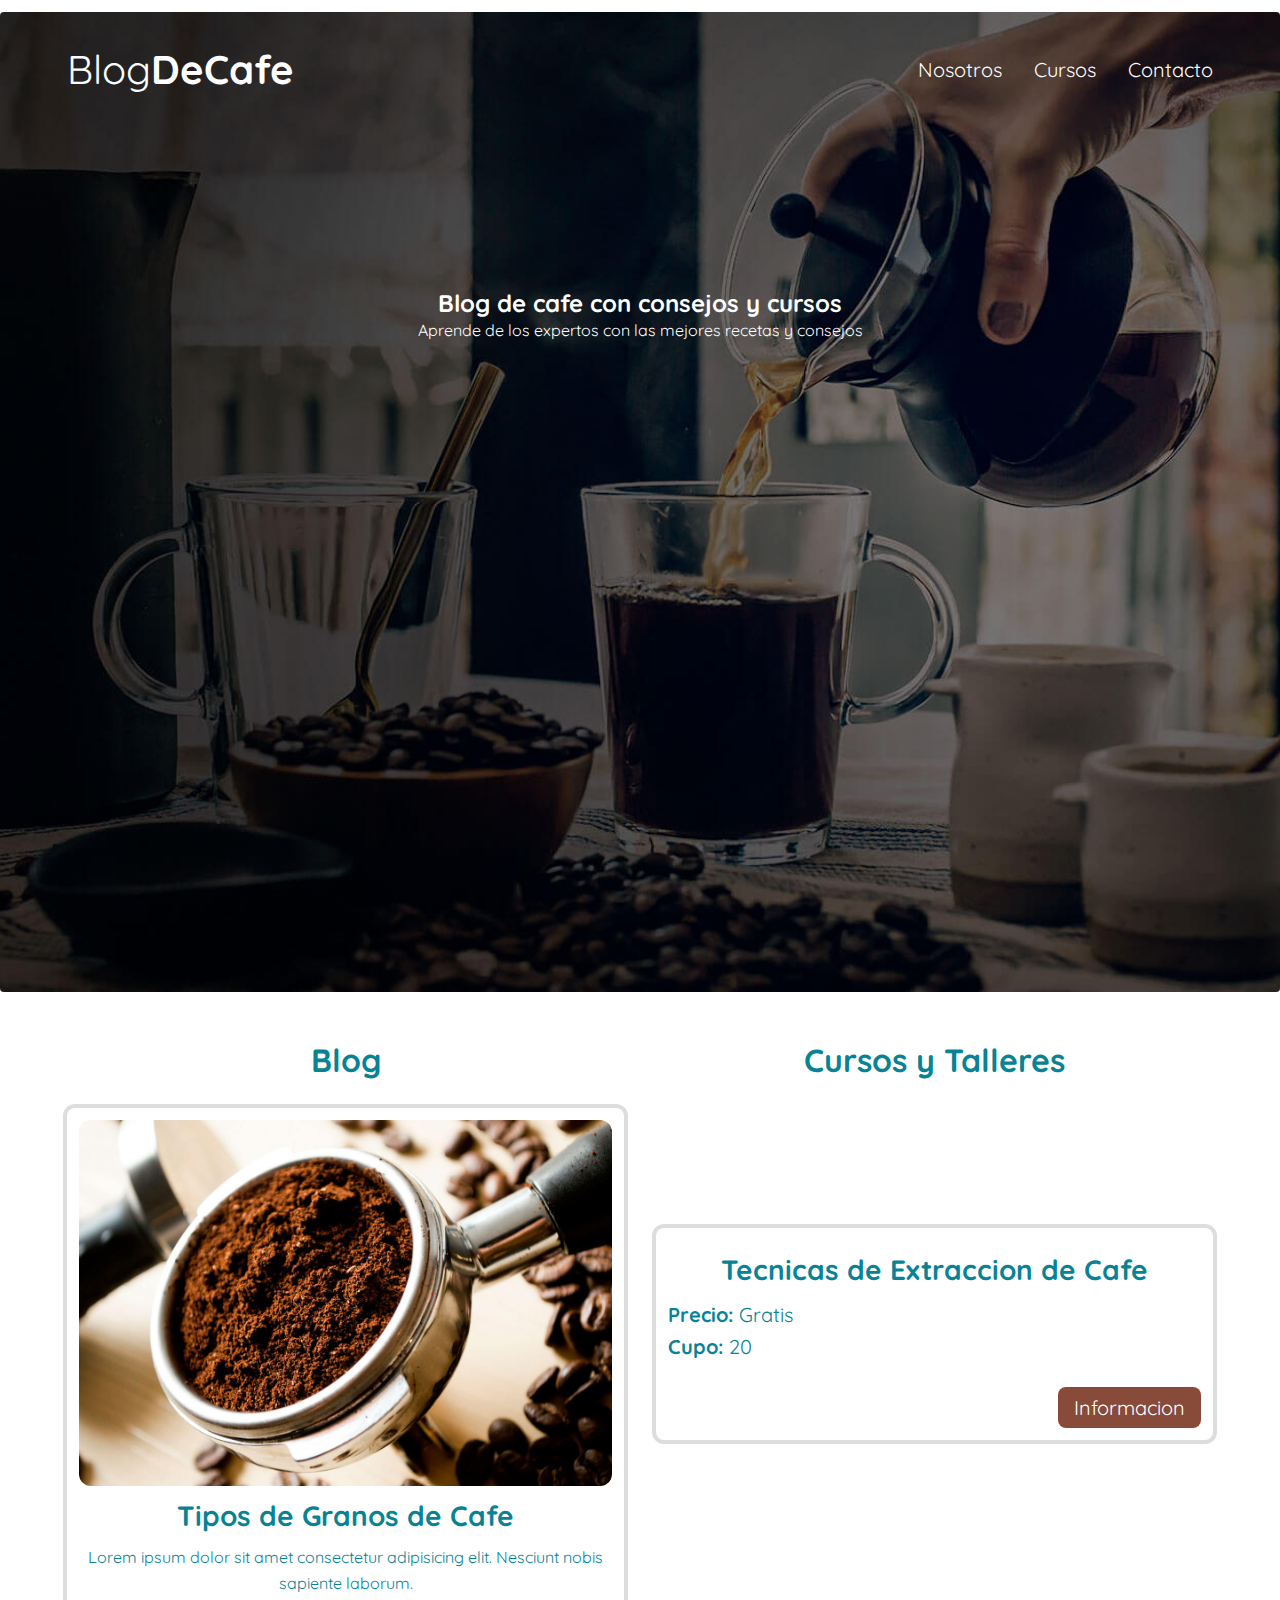
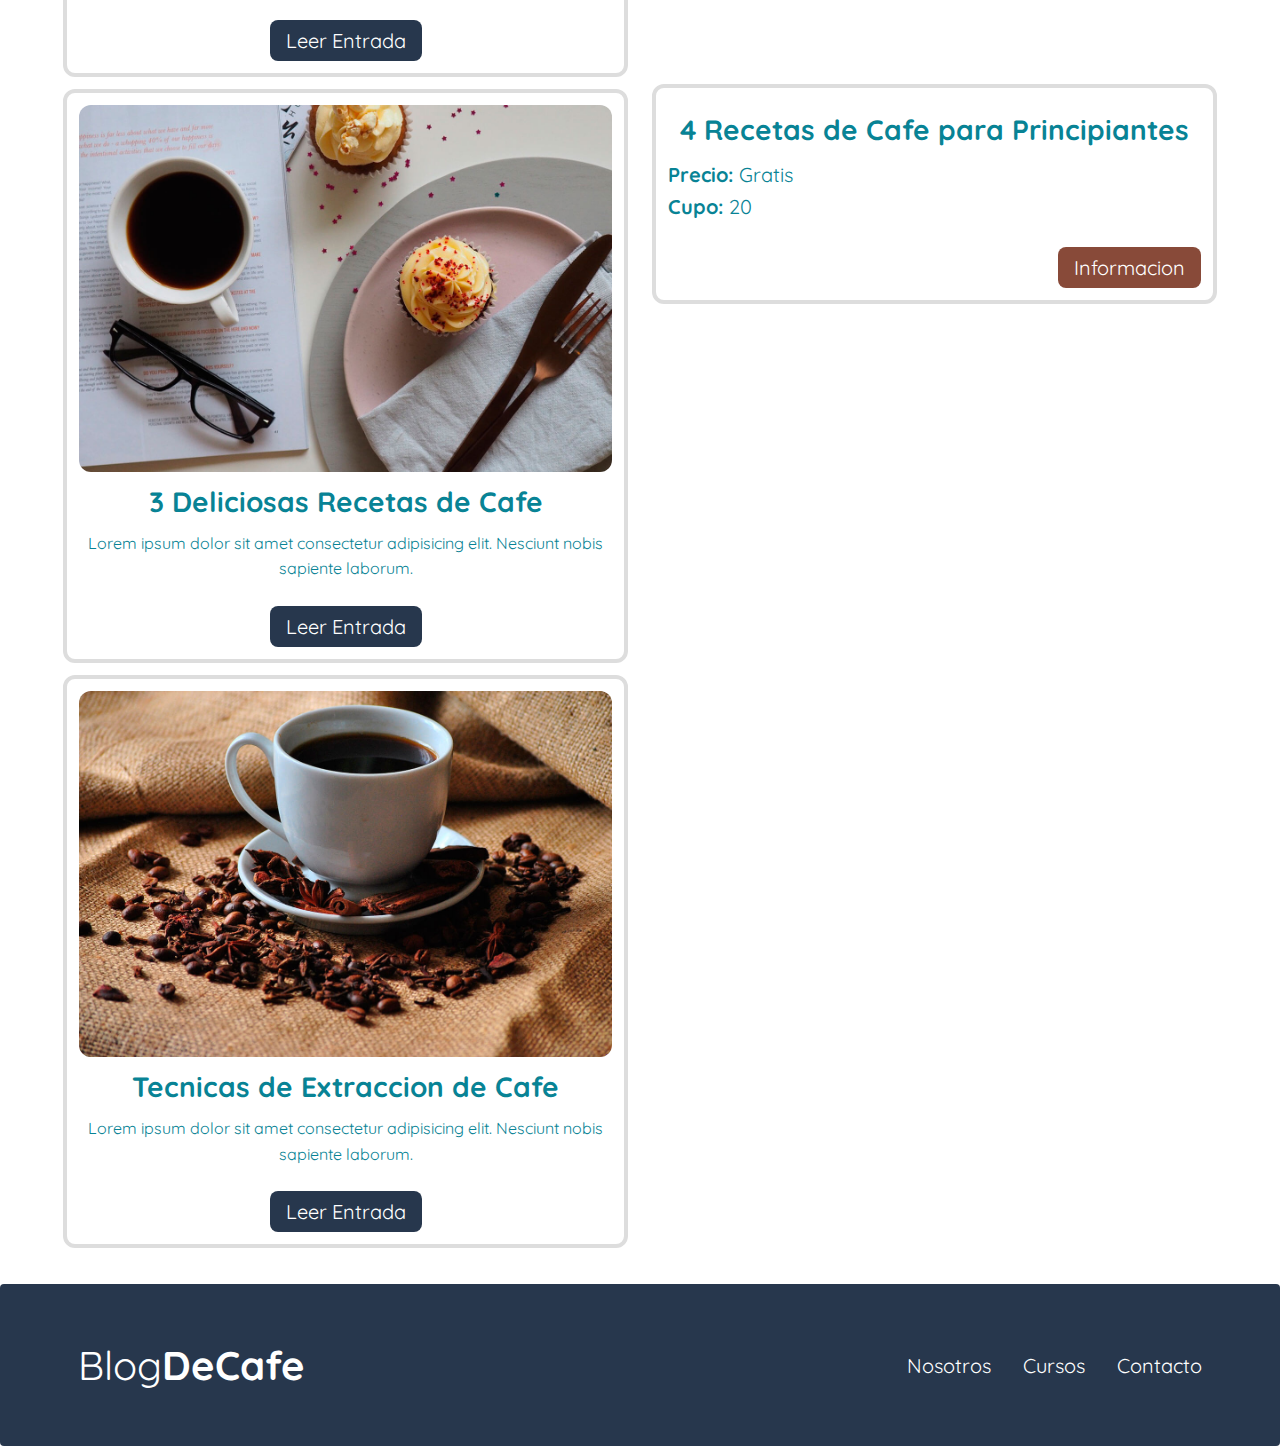
<file: index.html>
<!DOCTYPE html>
<html lang="en">
<head>
    <meta charset="UTF-8">
    <meta http-equiv="X-UA-Compatible" content="IE=edge">
    <meta name="viewport" content="width=device-width, initial-scale=1.0">
    <title>Blog de Cafe | Inicio</title>
    <link href="https://file.myfontastic.com/TkGR3cWyWyGN9nw6n6bYHh/icons.css" rel="stylesheet">
    <link rel="stylesheet" href="sass/custom.css">
</head>
<body>
    <header class="header">
        <div class="container">
            <div class="barra">
                <a href="index.html" class="logo">
                    <h1>Blog<span>DeCafe</span></h1>
                </a>

                <nav class="menu">
                    <a href="nosotros.html">Nosotros</a>
                    <a href="cursos.html">Cursos</a>
                    <a href="contacto.html">Contacto</a>
                </nav>
            </div>

            <div class="header-text">
                <h2>Blog de cafe con consejos y cursos</h2>
                <p>Aprende de los expertos con las mejores recetas y consejos</p>
            </div> 
        </div>
    </header>

    <main class="container">
        <div class="two">
            <section class="blog">
                <h2>Blog</h2>
                <div class="blog-content">
                    <img src="images/blog1.jpg">
                    <h3>Tipos de Granos de Cafe</h3>
                    <p>Lorem ipsum dolor sit amet consectetur adipisicing elit. Nesciunt nobis sapiente laborum.</p>
                    <div class="center">
                        <a class="btn btn-blog" href="entrada.html">Leer Entrada</a>
                    </div>
                </div>

                <div class="blog-content">
                    <img src="images/blog2.jpg">
                    <h3>3 Deliciosas Recetas de Cafe</h3>
                    <p>Lorem ipsum dolor sit amet consectetur adipisicing elit. Nesciunt nobis sapiente laborum.</p>
                    <div class="center">
                        <a class="btn btn-blog" href="entrada.html">Leer Entrada</a></div>
                </div>

                <div class="blog-content">
                    <img src="images/blog3.jpg">
                    <h3>Tecnicas de Extraccion de Cafe</h3>
                    <p>Lorem ipsum dolor sit amet consectetur adipisicing elit. Nesciunt nobis sapiente laborum.</p>
                    <div class="center">
                        <a class="btn btn-blog" href="entrada.html">Leer Entrada</a></div>
                </div>
            </section>

            <section class="courses">
                <h2>Cursos y Talleres</h2>
                <div class="courses-content">
                    <h3>Tecnicas de Extraccion de Cafe</h3>
                    <p>Precio: <span>Gratis</span> </p>
                    <p>Cupo: <span>20</span> </p>
                    <div class="right">
                        <a class="btn btn-courses" href="#">Informacion</a>
                    </div>
                </div>

                <div class="courses-content">
                    <h3>4 Recetas de Cafe para Principiantes</h3>
                    <p>Precio: <span>Gratis</span> </p>
                    <p>Cupo: <span>20</span> </p>
                    <div class="right">
                        <a class="btn btn-courses" href="#">Informacion</a>
                    </div>
                </div>
            </section>
        </div>
    </main>

    <footer class="footer">
        <div class="container">
            <div class="barra">
                <a href="index.html" class="logo">
                    <h1>Blog<span>DeCafe</span></h1>
                </a>

            <div class="menu">
                    <a href="nosotros.html">Nosotros</a>
                    <a href="cursos.html">Cursos</a>
                    <a href="contacto.html">Contacto</a>
                </div>
            </div>
        </div>
    </footer>
    </body>
</html>
</file>
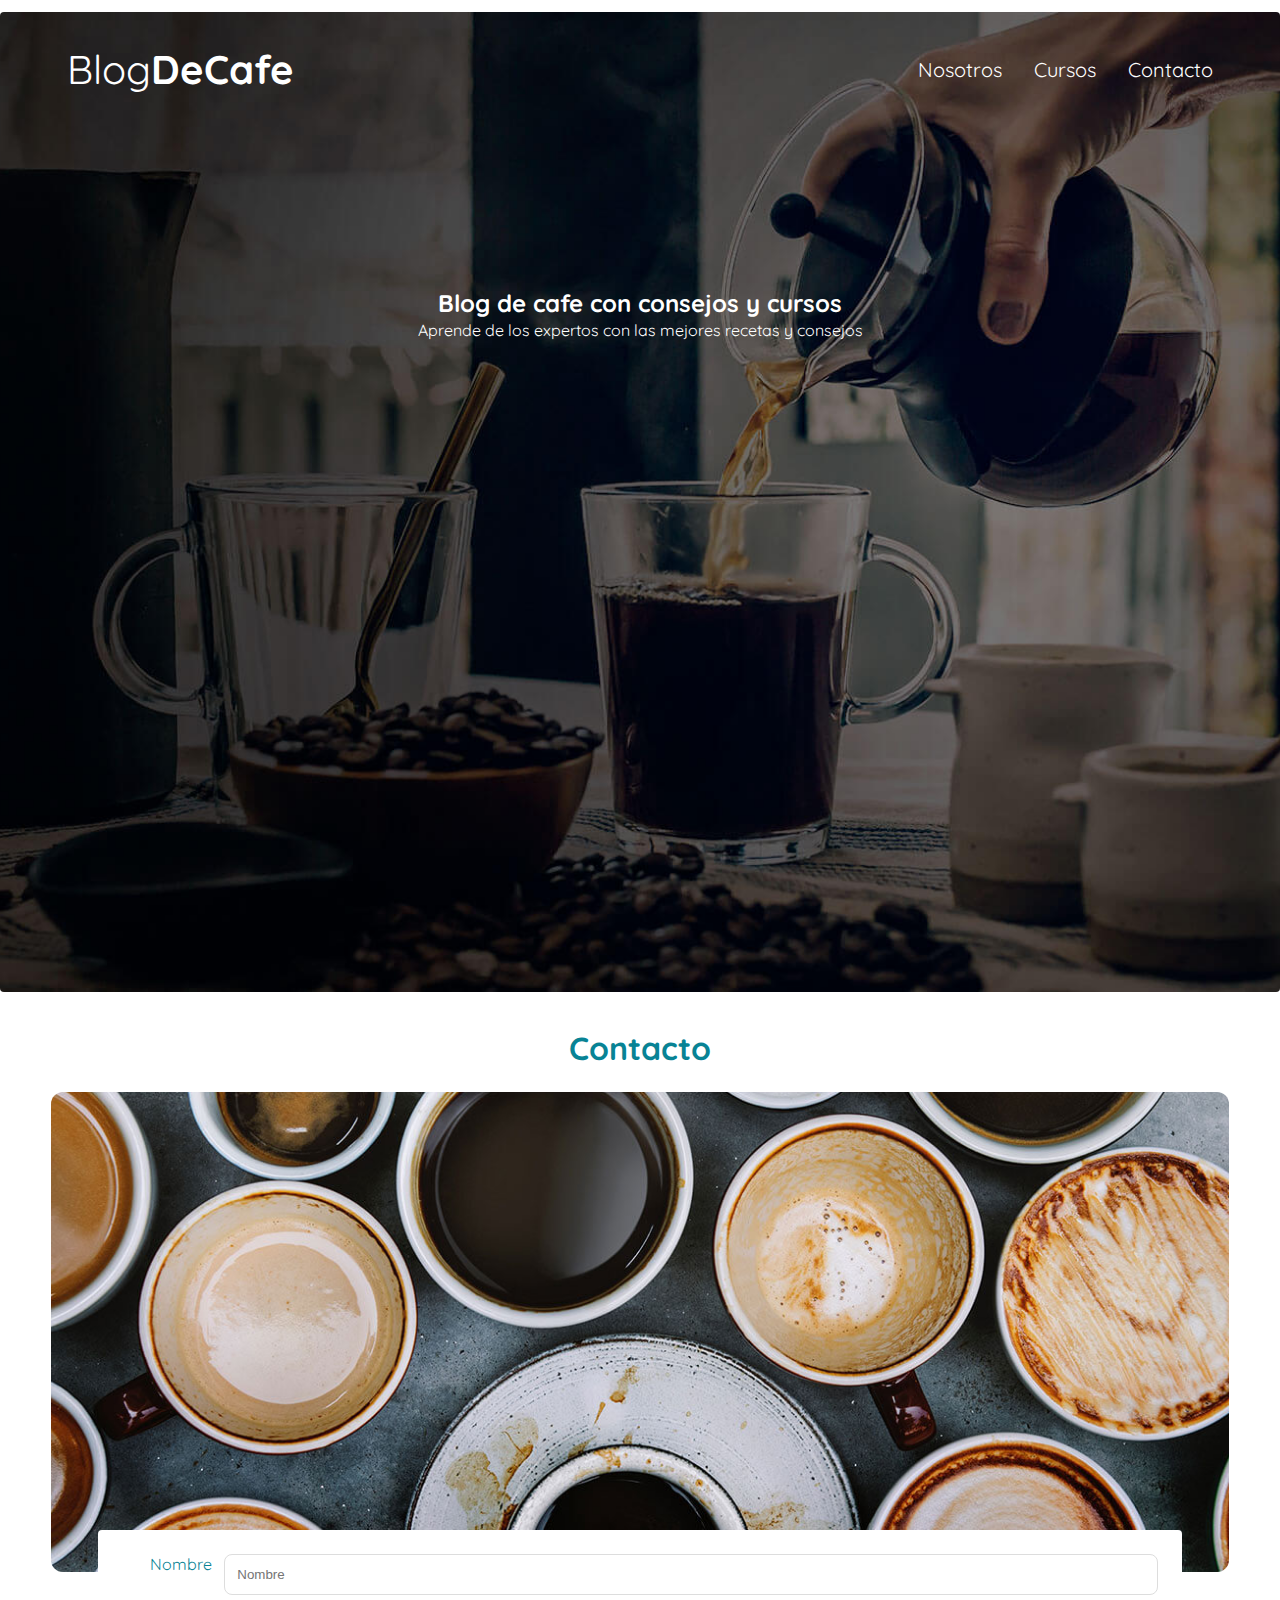
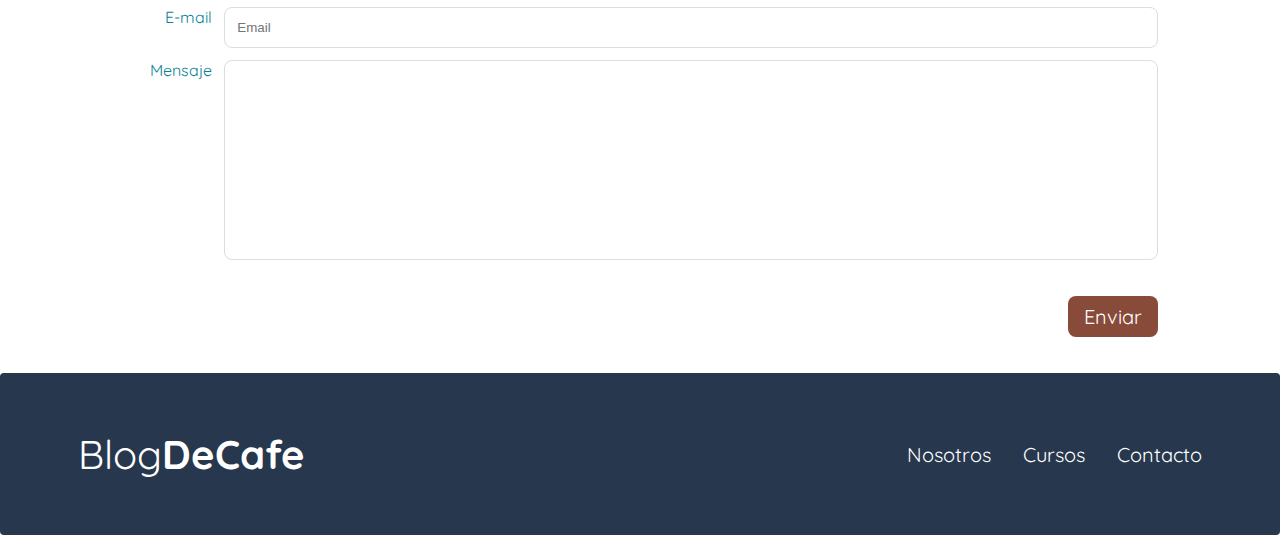
<file: contacto.html>
<!DOCTYPE html>
<html lang="en">
<head>
    <meta charset="UTF-8">
    <meta http-equiv="X-UA-Compatible" content="IE=edge">
    <meta name="viewport" content="width=device-width, initial-scale=1.0">
    <title>Blog de Cafe | Contacto</title>
    <link href="https://file.myfontastic.com/TkGR3cWyWyGN9nw6n6bYHh/icons.css" rel="stylesheet">
    <link rel="stylesheet" href="sass/custom.css">
</head>
<body>
    <header class="header">
        <div class="container">
            <div class="barra">
                <a href="index.html" class="logo">
                    <h1>Blog<span>DeCafe</span></h1>
                </a>

                <nav class="menu">
                    <a href="nosotros.html">Nosotros</a>
                    <a href="cursos.html">Cursos</a>
                    <a href="contacto.html">Contacto</a>
                </nav>
            </div>

            <div class="header-text">
                <h2>Blog de cafe con consejos y cursos</h2>
                <p>Aprende de los expertos con las mejores recetas y consejos</p>
            </div> 
        </div>
    </header>

    <main class="container">
        <h2>Contacto</h2>
        <div class="contact"></div>
        <form class="form">
            <div class="field">
                <label>Nombre</label>
                <input type="text" placeholder="Nombre">
            </div>

            <div class="field">
                <label>E-mail</label>
                <input type="email" placeholder="Email">
            </div>

            <div class="field">
                <label>Mensaje</label>
                <textarea></textarea>
            </div>
            <div class="right">
                <a href="#" class="btn btn-courses">Enviar</a>
            </div>
        </form>
    </main>

    <footer class="footer">
        <div class="container">
            <div class="barra">
                <a href="index.html" class="logo">
                    <h1>Blog<span>DeCafe</span></h1>
                </a>
                <div class="menu">
                    <a href="nosotros.html">Nosotros</a>
                    <a href="cursos.html">Cursos</a>
                    <a href="contacto.html">Contacto</a>
                </div>
            </div>
        </div>
    </footer>
    </body>
</html>
</file>
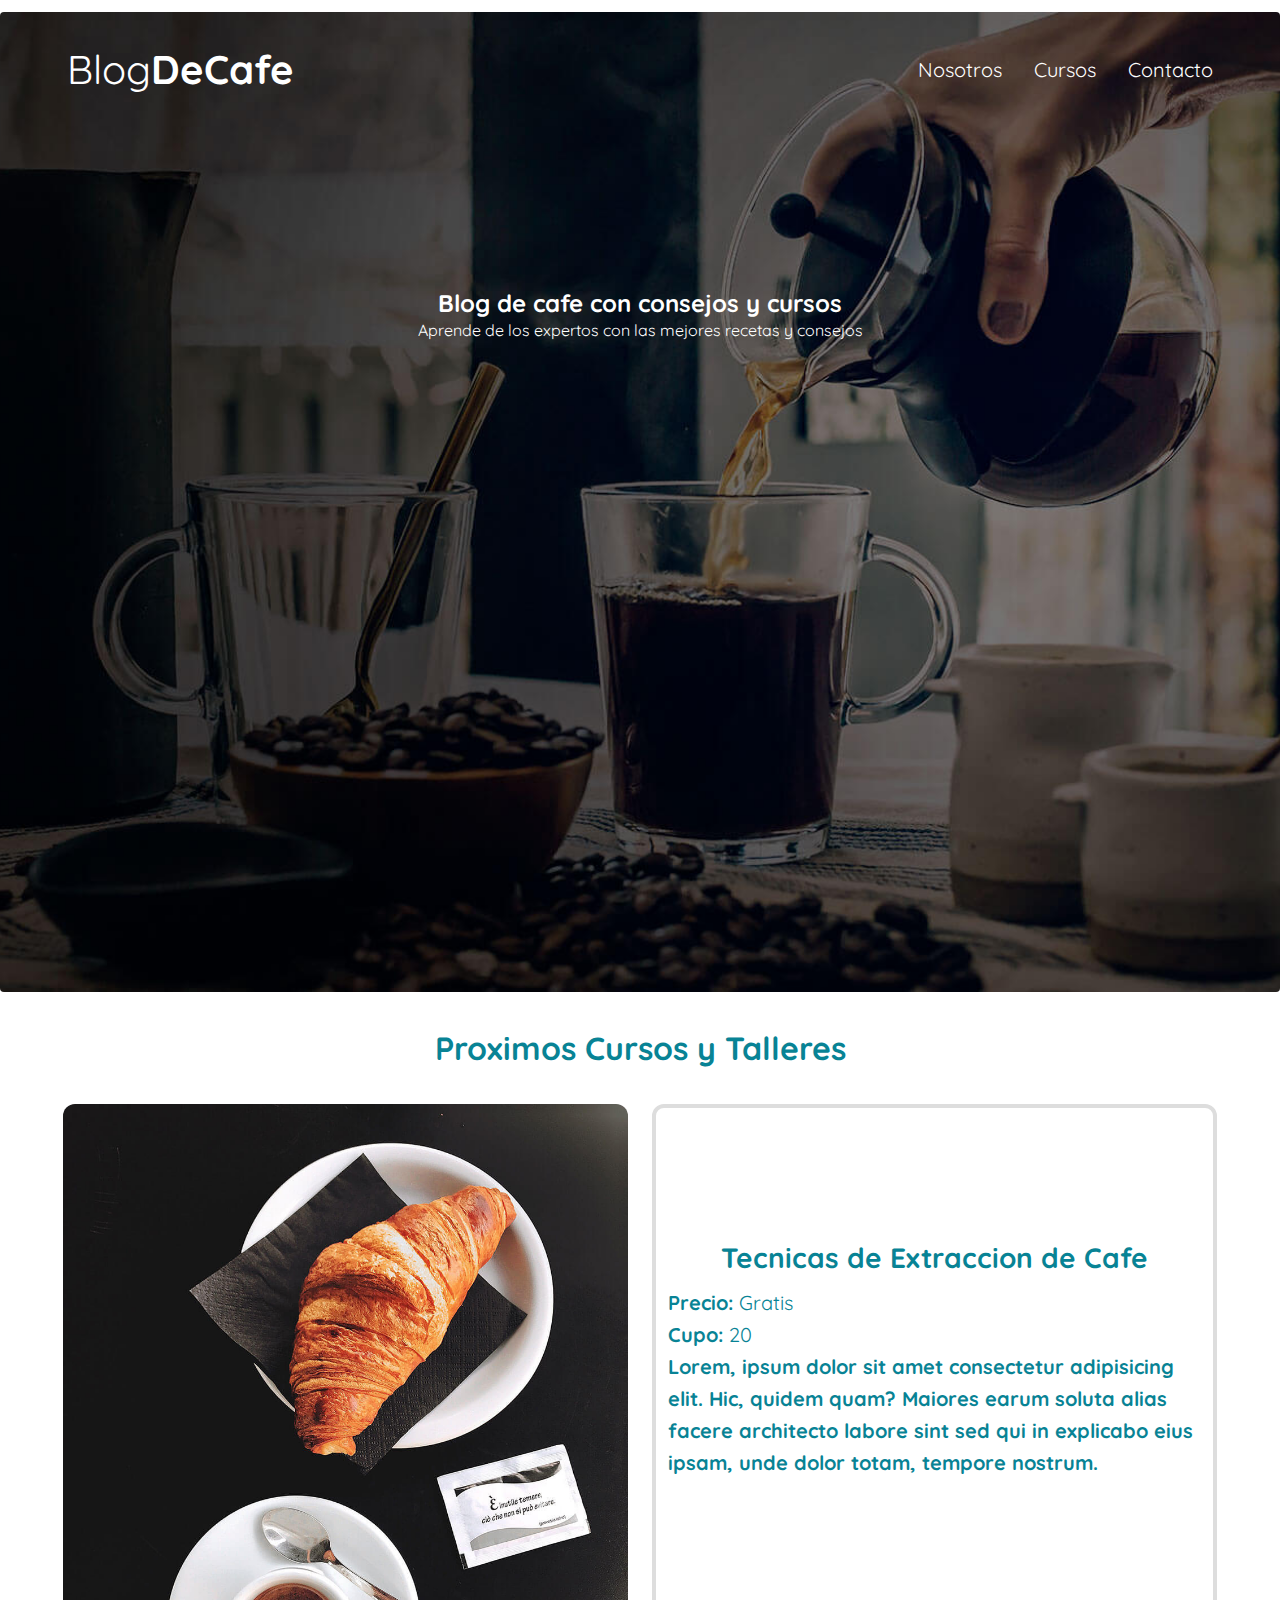
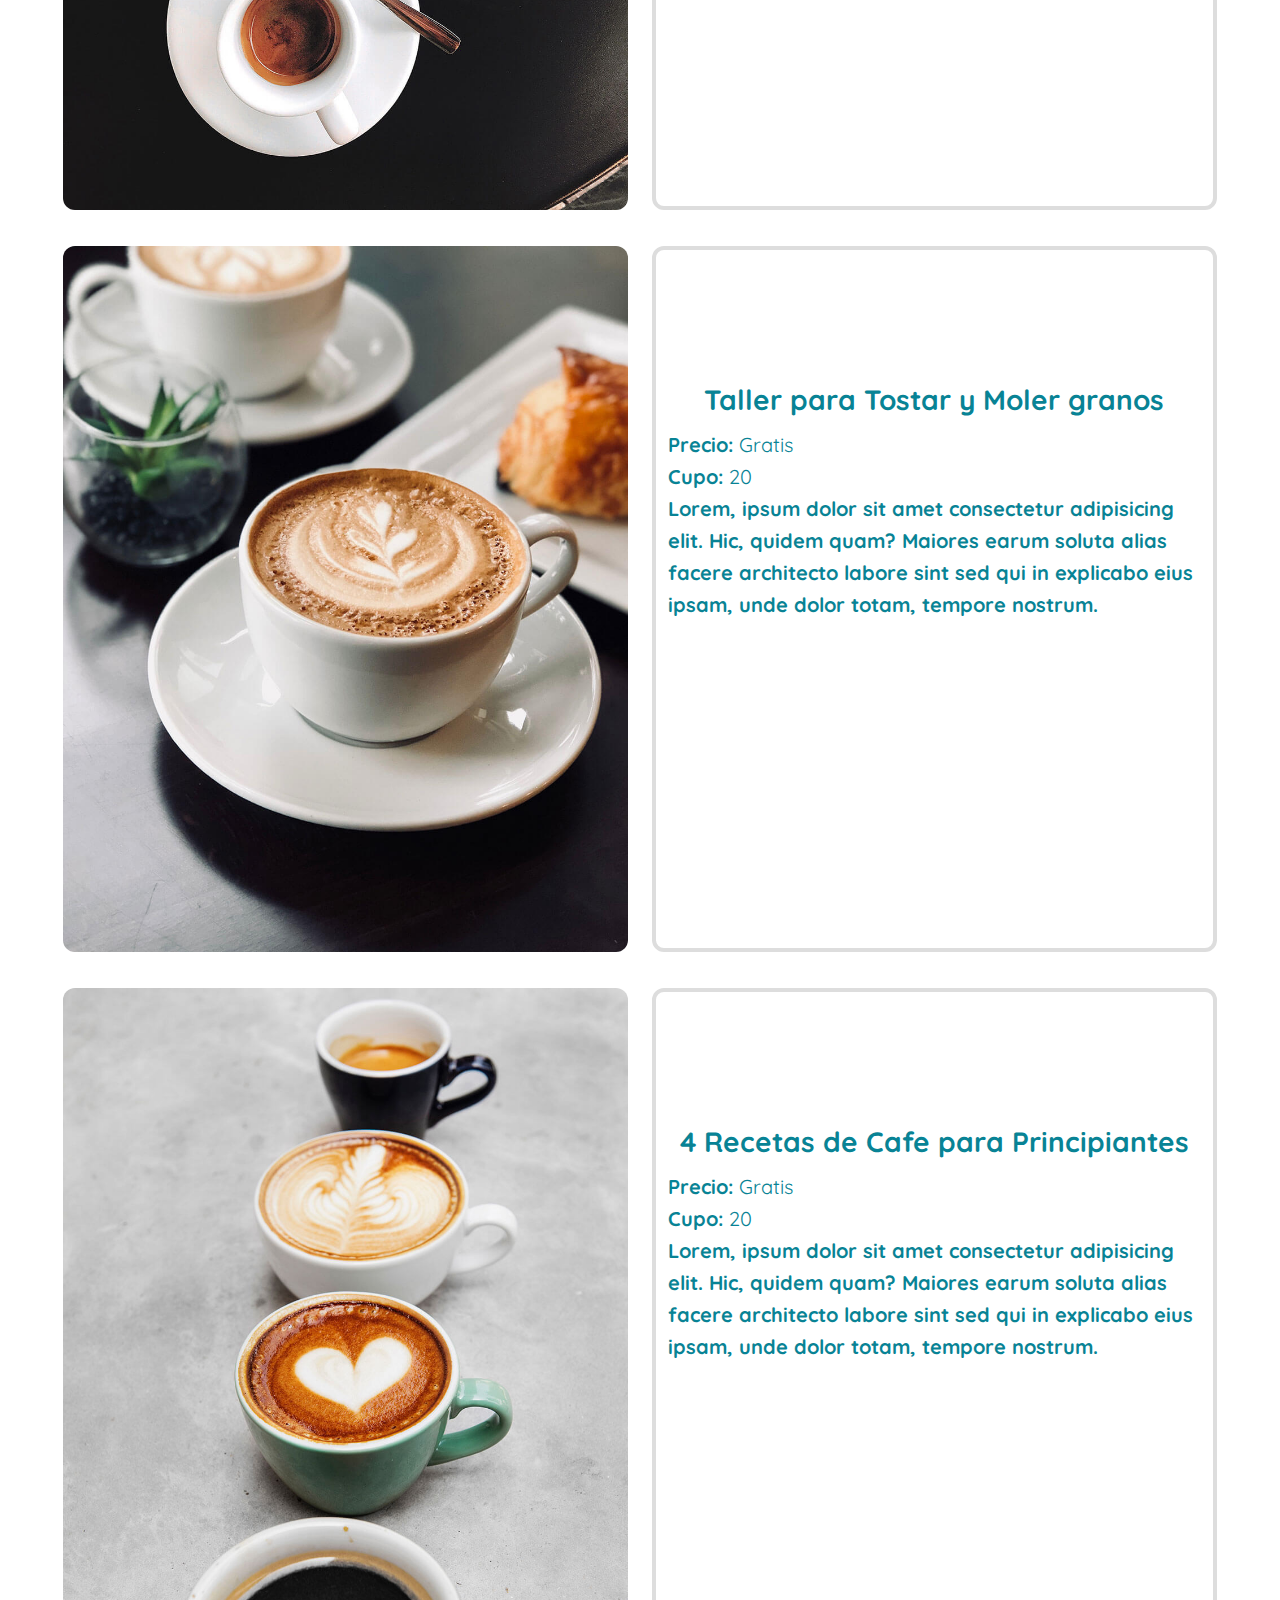
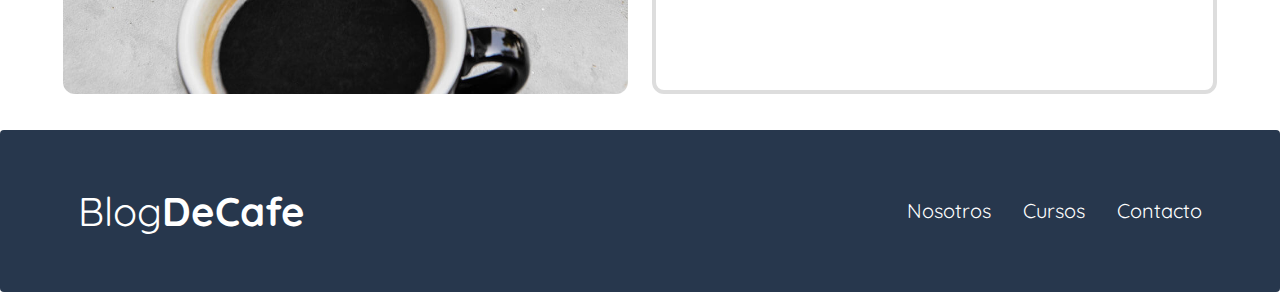
<file: cursos.html>
<!DOCTYPE html>
<html lang="en">
<head>
    <meta charset="UTF-8">
    <meta http-equiv="X-UA-Compatible" content="IE=edge">
    <meta name="viewport" content="width=device-width, initial-scale=1.0">
    <title>Blog de Cafe | Cursos</title>
    <link href="https://file.myfontastic.com/TkGR3cWyWyGN9nw6n6bYHh/icons.css" rel="stylesheet">
    <link rel="stylesheet" href="sass/custom.css">
</head>
<body>
    <header class="header">
        <div class="container">
            <div class="barra">
                <a href="index.html" class="logo">
                    <h1>Blog<span>DeCafe</span></h1>
                </a>

                <nav class="menu">
                    <a href="nosotros.html">Nosotros</a>
                    <a href="cursos.html">Cursos</a>
                    <a href="contacto.html">Contacto</a>
                </nav>
            </div>

            <div class="header-text">
                <h2>Blog de cafe con consejos y cursos</h2>
                <p>Aprende de los expertos con las mejores recetas y consejos</p>
            </div> 
        </div>
    </header>

    <main class="container">
        <h2>Proximos Cursos y Talleres</h2>
        <div class="courses">
            <div class="two">
                <img src="images/curso1.jpg">
                <div class="text">
                    <h3>Tecnicas de Extraccion de Cafe</h3>
                    <p>Precio: <span>Gratis</span></p>
                    <p>Cupo: <span>20</span></p>
                    <p>Lorem, ipsum dolor sit amet consectetur adipisicing elit. Hic, quidem quam? Maiores earum soluta alias facere architecto labore sint sed qui in explicabo eius ipsam, unde dolor totam, tempore nostrum.</p>
                </div>
            </div>
            <div class="two">
                <img src="images/curso2.jpg">
                <div class="text">
                    <h3>Taller para Tostar y Moler 
                        granos
                    </h3>
                    <p>Precio: <span>Gratis</span></p>
                    <p>Cupo: <span>20</span></p>
                    <p>Lorem, ipsum dolor sit amet consectetur adipisicing elit. Hic, quidem quam? Maiores earum soluta alias facere architecto labore sint sed qui in explicabo eius ipsam, unde dolor totam, tempore nostrum.</p>
                </div>
            </div>
            <div class="two">
                <img src="images/curso3.jpg">
                <div class="text">
                    <h3>4 Recetas de Cafe para Principiantes</h3>
                    <p>Precio: <span>Gratis</span></p>
                    <p>Cupo: <span>20</span></p>
                    <p>Lorem, ipsum dolor sit amet consectetur adipisicing elit. Hic, quidem quam? Maiores earum soluta alias facere architecto labore sint sed qui in explicabo eius ipsam, unde dolor totam, tempore nostrum.</p>
                </div>
            </div>
        </div>
    </main>

    <footer class="footer">
        <div class="container">
            <div class="barra">
                <a href="index.html" class="logo">
                    <h1>Blog<span>DeCafe</span></h1>
                </a>
                <div class="menu">
                    <a href="nosotros.html">Nosotros</a>
                    <a href="cursos.html">Cursos</a>
                    <a href="contacto.html">Contacto</a>
                </div>
            </div>
        </div>
    </footer>
    </body>
</html>
</file>
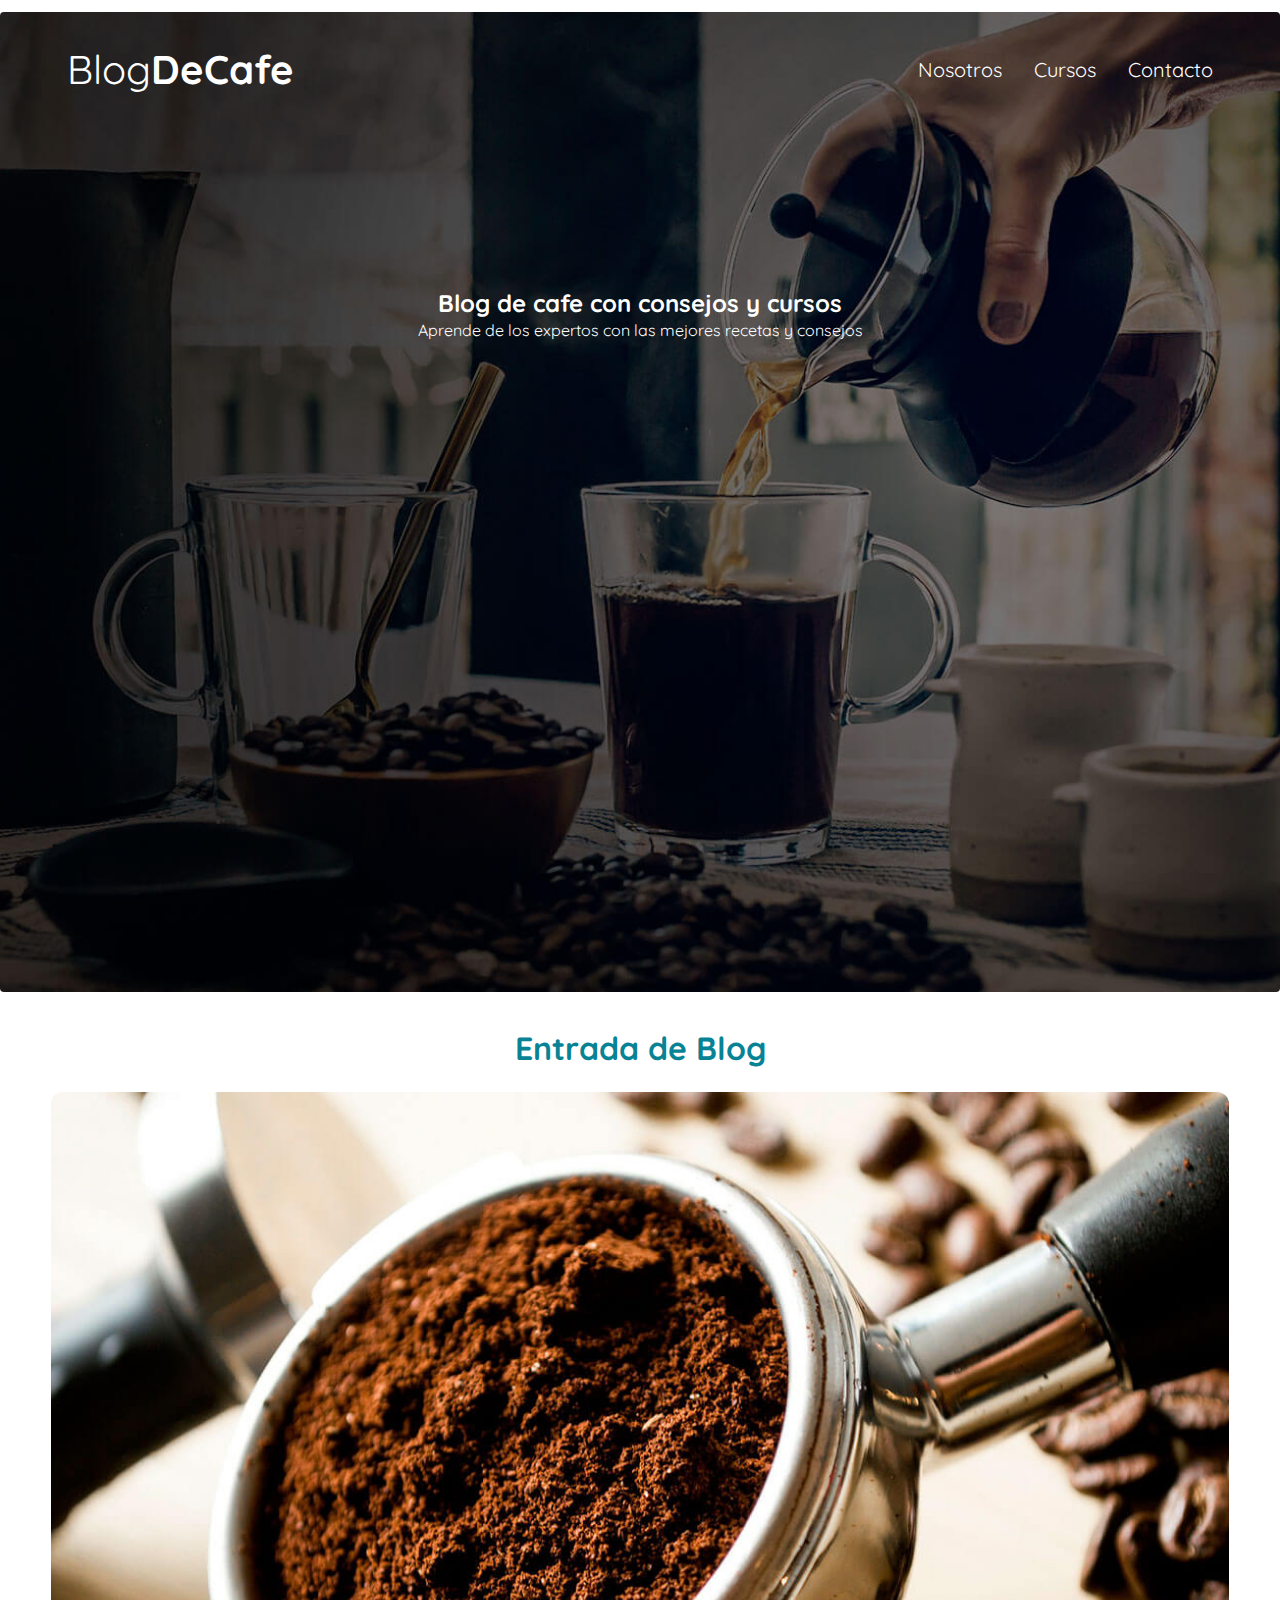
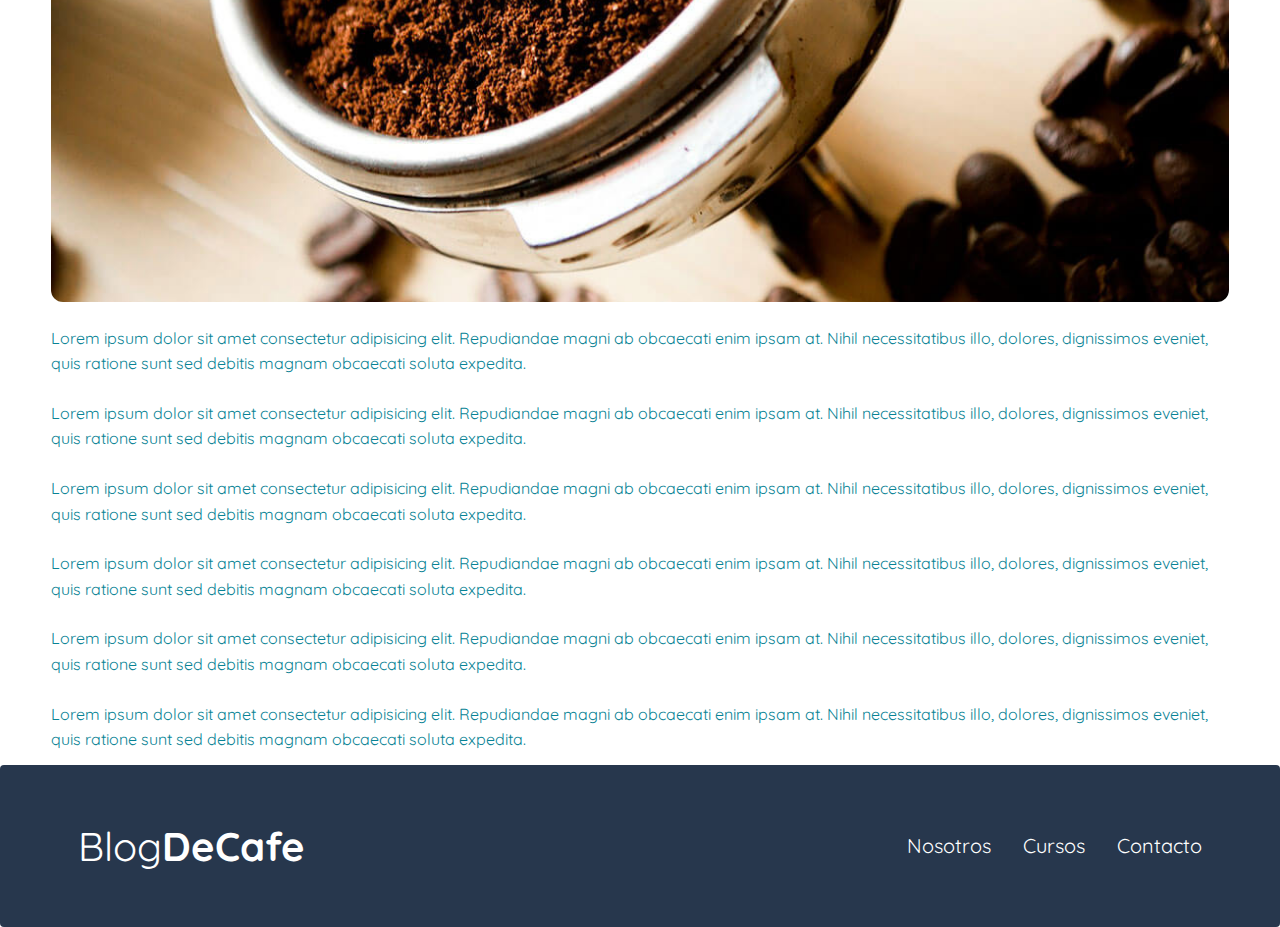
<file: entrada.html>
<!DOCTYPE html>
<html lang="en">
<head>
    <meta charset="UTF-8">
    <meta http-equiv="X-UA-Compatible" content="IE=edge">
    <meta name="viewport" content="width=device-width, initial-scale=1.0">
    <title>Blog de Cafe | Entrada</title>
    <link href="https://file.myfontastic.com/TkGR3cWyWyGN9nw6n6bYHh/icons.css" rel="stylesheet">
    <link rel="stylesheet" href="sass/custom.css">
</head>
<body>
    <header class="header">
        <div class="container">
            <div class="barra">
                <a href="index.html" class="logo">
                    <h1>Blog<span>DeCafe</span></h1>
                </a>

                <nav class="menu">
                    <a href="nosotros.html">Nosotros</a>
                    <a href="cursos.html">Cursos</a>
                    <a href="contacto.html">Contacto</a>
                </nav>
            </div>

            <div class="header-text">
                <h2>Blog de cafe con consejos y cursos</h2>
                <p>Aprende de los expertos con las mejores recetas y consejos</p>
            </div> 
        </div>
    </header>

    <main class="container">
        <h2>Entrada de Blog</h2>
        <div class="entrada">
            <picture>
                <img src="images/blog1.jpg">
            </picture>
            <p>Lorem ipsum dolor sit amet consectetur adipisicing elit. Repudiandae magni ab obcaecati enim ipsam at. Nihil necessitatibus illo, dolores, dignissimos eveniet, quis ratione sunt sed debitis magnam obcaecati soluta expedita.</p>
            <p>Lorem ipsum dolor sit amet consectetur adipisicing elit. Repudiandae magni ab obcaecati enim ipsam at. Nihil necessitatibus illo, dolores, dignissimos eveniet, quis ratione sunt sed debitis magnam obcaecati soluta expedita.</p>
            <p>Lorem ipsum dolor sit amet consectetur adipisicing elit. Repudiandae magni ab obcaecati enim ipsam at. Nihil necessitatibus illo, dolores, dignissimos eveniet, quis ratione sunt sed debitis magnam obcaecati soluta expedita.</p>
            <p>Lorem ipsum dolor sit amet consectetur adipisicing elit. Repudiandae magni ab obcaecati enim ipsam at. Nihil necessitatibus illo, dolores, dignissimos eveniet, quis ratione sunt sed debitis magnam obcaecati soluta expedita.</p>
            <p>Lorem ipsum dolor sit amet consectetur adipisicing elit. Repudiandae magni ab obcaecati enim ipsam at. Nihil necessitatibus illo, dolores, dignissimos eveniet, quis ratione sunt sed debitis magnam obcaecati soluta expedita.</p>
            <p>Lorem ipsum dolor sit amet consectetur adipisicing elit. Repudiandae magni ab obcaecati enim ipsam at. Nihil necessitatibus illo, dolores, dignissimos eveniet, quis ratione sunt sed debitis magnam obcaecati soluta expedita.</p>
        </div>
    </main>

    <footer class="footer">
        <div class="container">
            <div class="barra">
                <a href="index.html" class="logo">
                    <h1>Blog<span>DeCafe</span></h1>
                </a>
                <div class="menu">
                    <a href="nosotros.html">Nosotros</a>
                    <a href="cursos.html">Cursos</a>
                    <a href="contacto.html">Contacto</a>
                </div>
            </div>
        </div>
    </footer>
    </body>
</html>
</file>
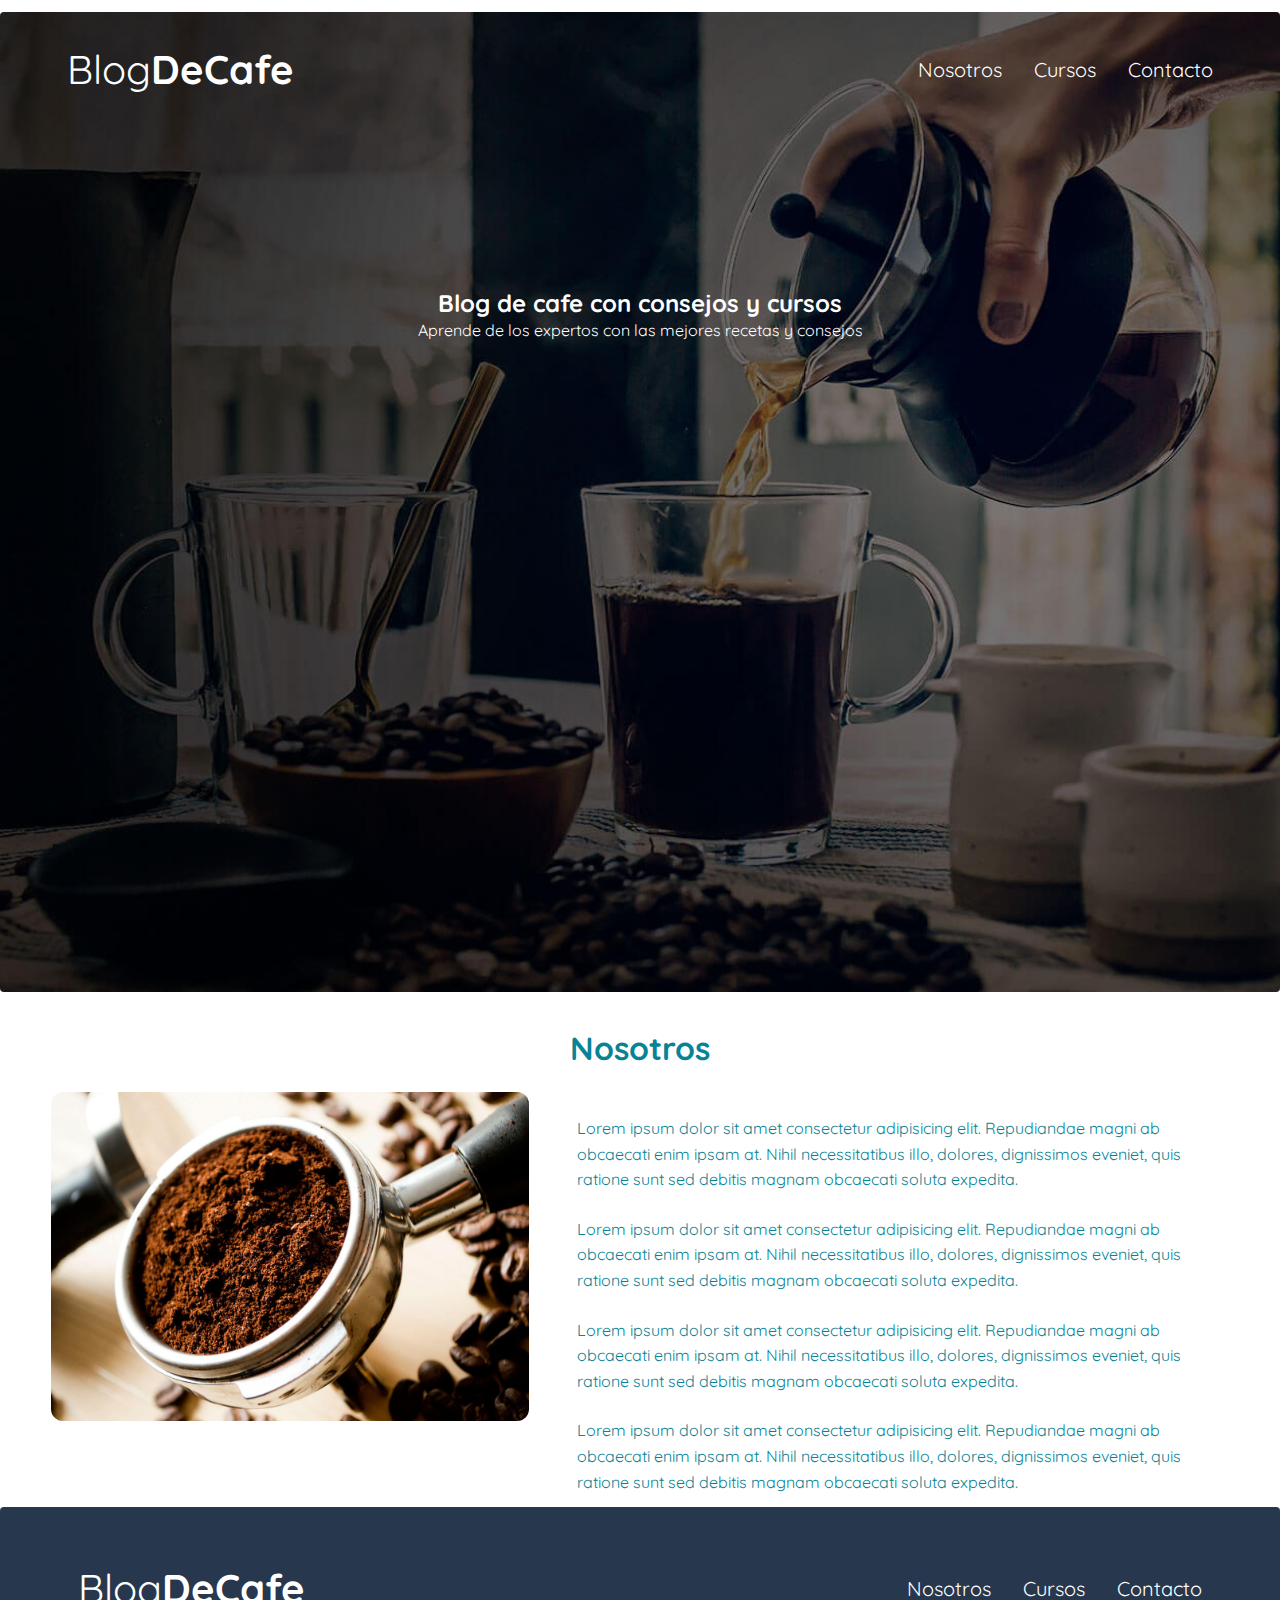
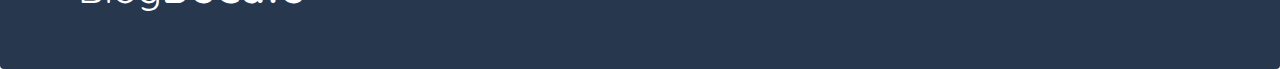
<file: nosotros.html>
<!DOCTYPE html>
<html lang="en">
<head>
    <meta charset="UTF-8">
    <meta http-equiv="X-UA-Compatible" content="IE=edge">
    <meta name="viewport" content="width=device-width, initial-scale=1.0">
    <title>Blog de Cafe | Nosotros</title>
    <link href="https://file.myfontastic.com/TkGR3cWyWyGN9nw6n6bYHh/icons.css" rel="stylesheet">
    <link rel="stylesheet" href="sass/custom.css">
</head>
<body>
    <header class="header">
        <div class="container">
            <div class="barra">
                <a href="index.html" class="logo">
                    <h1>Blog<span>DeCafe</span></h1>
                </a>

                <nav class="menu">
                    <a href="nosotros.html">Nosotros</a>
                    <a href="cursos.html">Cursos</a>
                    <a href="contacto.html">Contacto</a>
                </nav>
            </div>

            <div class="header-text">
                <h2>Blog de cafe con consejos y cursos</h2>
                <p>Aprende de los expertos con las mejores recetas y consejos</p>
            </div> 
        </div>
    </header>

    <main class="container">
        <h2>Nosotros</h2>
        <div class="nosotros">
            <picture>
                <img src="images/blog1.jpg">
            </picture>
                <div class="description">
                <p>Lorem ipsum dolor sit amet consectetur adipisicing elit. Repudiandae magni ab obcaecati enim ipsam at. Nihil necessitatibus illo, dolores, dignissimos eveniet, quis ratione sunt sed debitis magnam obcaecati soluta expedita.</p>
                <p>Lorem ipsum dolor sit amet consectetur adipisicing elit. Repudiandae magni ab obcaecati enim ipsam at. Nihil necessitatibus illo, dolores, dignissimos eveniet, quis ratione sunt sed debitis magnam obcaecati soluta expedita.</p>
                <p>Lorem ipsum dolor sit amet consectetur adipisicing elit. Repudiandae magni ab obcaecati enim ipsam at. Nihil necessitatibus illo, dolores, dignissimos eveniet, quis ratione sunt sed debitis magnam obcaecati soluta expedita.</p>
                <p>Lorem ipsum dolor sit amet consectetur adipisicing elit. Repudiandae magni ab obcaecati enim ipsam at. Nihil necessitatibus illo, dolores, dignissimos eveniet, quis ratione sunt sed debitis magnam obcaecati soluta expedita.</p>
                
            </div>
        </div>
    </main>

    <footer class="footer">
        <div class="container">
            <div class="barra">
                <a href="index.html" class="logo">
                    <h1>Blog<span>DeCafe</span></h1>
                </a>
                <div class="menu">
                    <a href="nosotros.html">Nosotros</a>
                    <a href="cursos.html">Cursos</a>
                    <a href="contacto.html">Contacto</a>
                </div>
            </div>
        </div>
    </footer>
    </body>
</html>
</file>
<file: sass/custom.css>
@import url("https://fonts.googleapis.com/css2?family=Quicksand:wght@400;600&display=swap");
html {
  box-sizing: border-box;
}

*, *::before, *::after {
  box-sizing: inherit;
}

body {
  font-family: "Quicksand", sans-serif;
  margin: 0;
  padding: 0;
}

a {
  color: #fff;
  font-size: 20px;
  padding: 8px 16px;
  text-decoration: none;
}

img {
  display: block;
  width: 100%;
  border-radius: 12px;
}

h1, h2, h3, p {
  margin: 0;
}

p {
  line-height: 1.6;
}

.container {
  max-width: 1280px;
  width: 92%;
  margin: 12px auto;
}

.btn {
  display: inline-block;
  color: #fff;
  font-size: 20px;
  margin-top: 24px;
  padding: 8px 16px;
  border-radius: 8px;
}

.header {
  position: relative;
  background-image: url("../images/banner.jpg");
  background-repeat: no-repeat;
  background-size: cover;
  background-position: center center;
  height: 680px;
  margin-bottom: 12px;
  border-radius: 4px;
}

@media (min-width: 1200px) {
  .header {
    height: 980px;
  }
}
@media (min-width: 2000px) {
  .header {
    height: 1280px;
  }
}
.barra {
  padding: 24px 0;
}

@media (min-width: 768px) {
  .barra {
    display: flex;
    justify-content: space-between;
    align-items: center;
  }
}
.logo {
  color: #fff;
  text-align: center;
}

.logo h1 {
  font-weight: normal;
}

.logo h1 span {
  font-weight: bold;
}

.header-text {
  display: flex;
  justify-content: center;
  flex-direction: column;
  align-items: center;
  color: #fff;
  height: 380px;
}

@media (min-width: 768px) {
  .menu {
    display: flex;
  }
}
.menu a {
  display: block;
  text-align: center;
}

@media (min-width: 768px) {
  .two {
    display: grid;
    grid-template-columns: repeat(2, 1fr);
    gap: 24px;
  }
}
.blog-content {
  margin-bottom: 12px;
  padding: 12px;
  border: 4px solid #ddd;
  border-radius: 12px;
}

.blog h2 {
  color: #088395;
  font-size: 32px;
  padding: 24px 0;
  text-align: center;
}

.blog h3 {
  color: #088395;
  font-size: 28px;
  padding: 12px 0;
  text-align: center;
}

.blog p {
  color: #088395;
  text-align: center;
}

.blog .center {
  text-align: center;
}

.btn-blog {
  background-color: #27374d;
}

.courses h2 {
  color: #088395;
  font-size: 32px;
  padding: 24px 0;
  text-align: center;
}

.courses-content {
  margin: 120px 0;
  padding: 12px;
  border: 4px solid #ddd;
  border-radius: 12px;
}

.courses h3 {
  color: #088395;
  font-size: 28px;
  padding: 12px 0;
  text-align: center;
}

.courses p {
  color: #088395;
  font-size: 20px;
  font-weight: bold;
}

.courses p span {
  font-weight: normal;
}

.right {
  display: flex;
  justify-content: flex-end;
}

.btn-courses {
  background-color: #884a39;
}

.contact {
  background-image: url("../images/contacto.jpg");
  background-repeat: no-repeat;
  background-size: cover;
  background-position: center center;
  height: 480px;
  border-radius: 12px;
}

.form {
  background-color: #fff;
  width: 92%;
  margin: 0 auto;
  margin: -42px auto 0 auto;
  padding: 24px;
  border-radius: 4px;
}

.field {
  display: flex;
  margin-bottom: 12px;
  gap: 12px;
}

.field label {
  flex: 0 0 90px;
  color: #088395;
  text-align: right;
}

.field input, .field textarea {
  flex: 1;
  padding: 12px;
  border: 1px solid #ddd;
  border-radius: 8px;
  outline: none;
}

.field textarea {
  height: 200px;
  resize: none;
}

.footer {
  background-color: #27374d;
  padding: 12px;
  border-radius: 4px;
}

@media (min-width: 768px) {
  .nosotros {
    display: flex;
    gap: 48px;
  }
}
.nosotros p {
  color: #088395;
  margin-top: 24px;
}

main h2 {
  color: #088395;
  font-size: 32px;
  padding: 24px 0;
  text-align: center;
}

.entrada p {
  color: #088395;
  margin-top: 24px;
}

@media (min-width: 768px) {
  .courses {
    display: flex;
    flex-direction: column;
  }
}
.two {
  margin-bottom: 12px;
  padding: 12px;
  border: 4px splid #ddd;
  border-radius: 12px;
}

.two .text {
  margin-top: 36px;
  padding: 120px 12px;
  border: 4px solid #ddd;
  border-radius: 12px;
}

@media (min-width: 768px) {
  .two .text {
    margin-top: 0;
  }
}
@media (min-width: 992px) {
  .texto {
    margin: 100px 0;
    padding: 48px;
  }
}/*# sourceMappingURL=custom.css.map */
</file>
